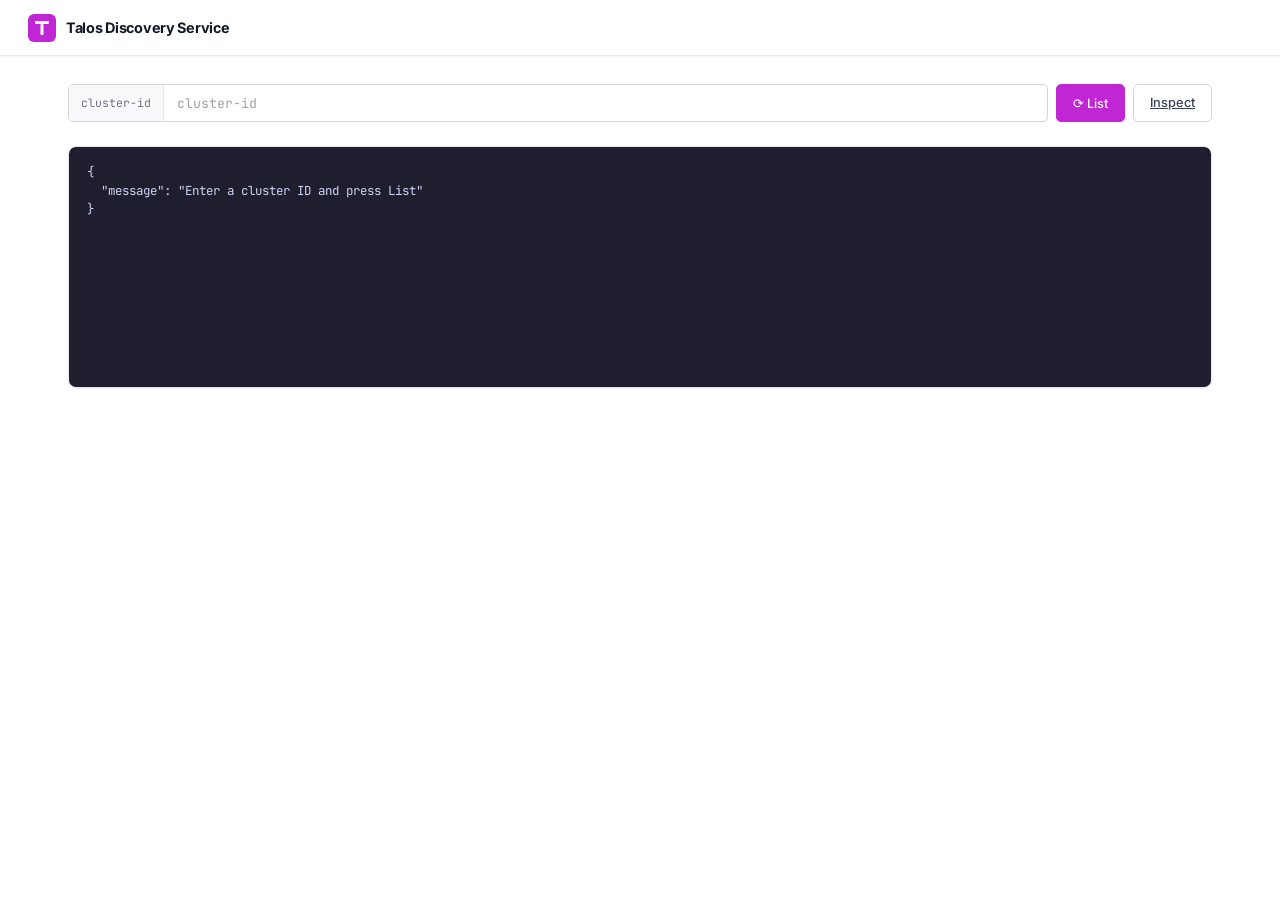
<file: internal/web/assets/index.html>
<!DOCTYPE html>
<html lang="en">
<head>
<meta charset="UTF-8">
<meta name="viewport" content="width=device-width, initial-scale=1.0">
<title>Talos Discovery Service</title>
<link rel="stylesheet" href="styles.css">
</head>
<body>

<header>
  <a class="logo" href="#">
    <div class="logo-icon">
      <svg viewBox="0 0 16 16" xmlns="http://www.w3.org/2000/svg">
        <rect x="1" y="1" width="14" height="3" rx="1"/>
        <rect x="6.5" y="4" width="3" height="11" rx="1"/>
      </svg>
    </div>
    <span class="logo-text">Talos Discovery Service</span>
  </a>
</header>

<main>
  <div class="toolbar">
    <div class="input-group">
      <label class="input-label" for="clusterInput">cluster-id</label>
      <input class="cluster-input" id="clusterInput" type="text" placeholder="cluster-id" />
    </div>
    <button class="btn primary" onclick="listAffiliates()">⟳ List</button>
    <a class="btn" href="/inspect.html">Inspect</a>
  </div>

  <div class="error-banner" id="errorMsg"></div>

  <div class="table-outer">
    <pre class="json-output" id="jsonOutput">{
  "message": "Enter a cluster ID and press List"
}</pre>
  </div>
</main>

<script>
function getClusterID() {
  return document.getElementById('clusterInput').value.trim();
}

function requireClusterID() {
  const inp = document.getElementById('clusterInput');
  const val = inp.value.trim();
  if (!val) {
    inp.classList.add('shake', 'empty');
    inp.focus();
    setTimeout(() => inp.classList.remove('shake'), 500);
    inp.addEventListener('input', () => inp.classList.remove('empty'), { once: true });
    return false;
  }
  return true;
}

function showError(msg) {
  const el = document.getElementById('errorMsg');
  el.textContent = msg;
  el.style.display = msg ? 'flex' : 'none';
}

async function listAffiliates() {
  if (!requireClusterID()) return;
  const id = getClusterID();
  showError('');
  try {
    const res = await fetch('/api/clusters/' + encodeURIComponent(id) + '/affiliates');
    if (!res.ok) {
      showError('Error: HTTP ' + res.status);
      return;
    }
    const data = await res.json();
    document.getElementById('jsonOutput').textContent = JSON.stringify(data, null, 2);
  } catch (e) {
    showError('Error: ' + e.message);
  }
}

document.getElementById('clusterInput').addEventListener('keydown', (e) => {
  if (e.key === 'Enter') {
    e.preventDefault();
    listAffiliates();
  }
});
</script>

</body>
</html>
</file>
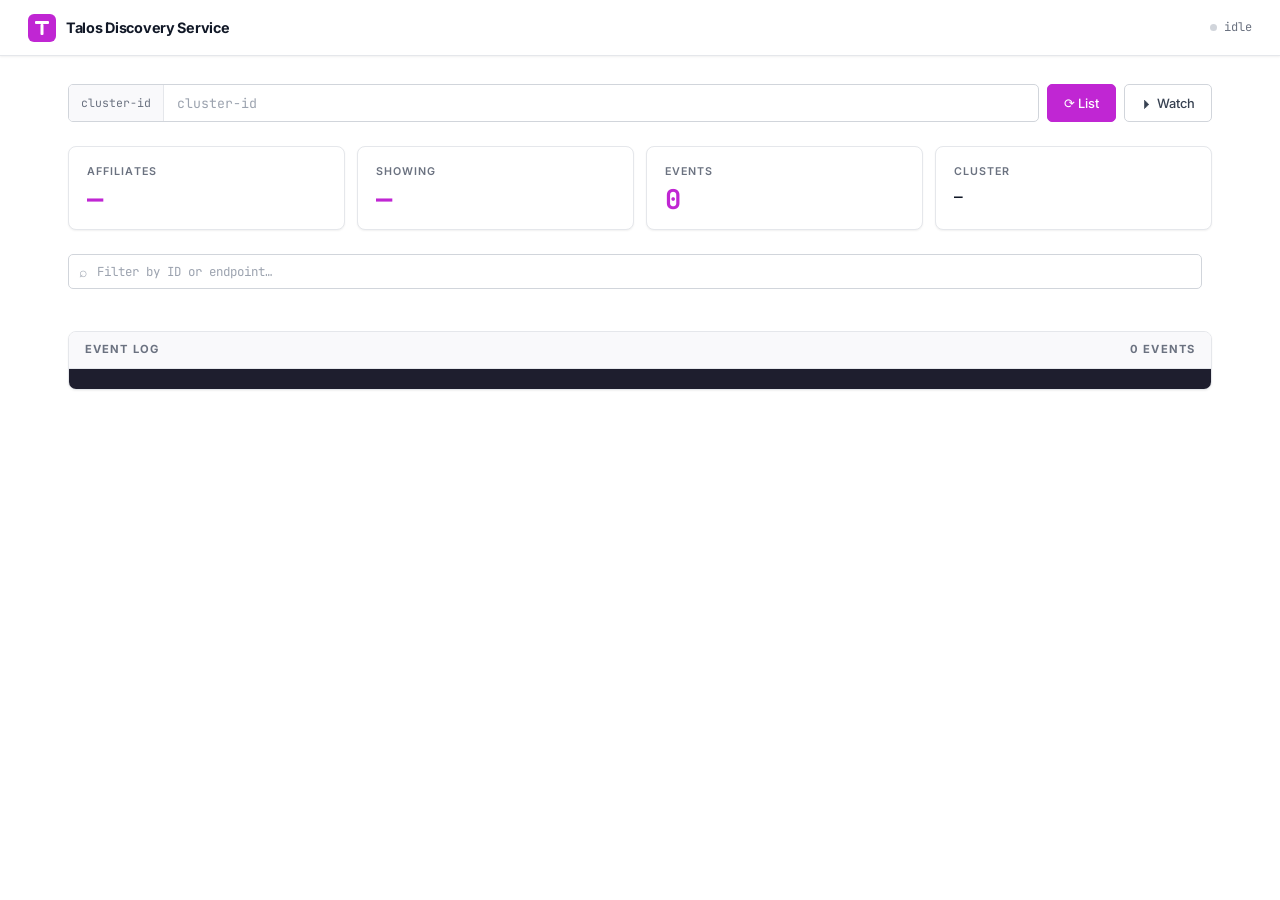
<file: internal/web/assets/inspect.html>
<!DOCTYPE html>
<html lang="en">
<head>
<meta charset="UTF-8">
<meta name="viewport" content="width=device-width, initial-scale=1.0">
<title>Talos Discovery Service</title>
<link rel="stylesheet" href="styles.css">
</head>
<body>

<header>
  <a class="logo" href="#">
    <div class="logo-icon">
      <svg viewBox="0 0 16 16" xmlns="http://www.w3.org/2000/svg">
        <rect x="1" y="1" width="14" height="3" rx="1"/>
        <rect x="6.5" y="4" width="3" height="11" rx="1"/>
      </svg>
    </div>
    <span class="logo-text">Talos Discovery Service</span>
  </a>
  <div class="header-right">
    <div class="status-badge">
      <div class="dot" id="liveDot"></div>
      <span id="liveLabel">idle</span>
    </div>
  </div>
</header>

<main>

  <div class="toolbar">
    <div class="input-group">
      <label class="input-label" for="clusterInput">cluster-id</label>
      <input class="cluster-input" id="clusterInput" type="text" placeholder="cluster-id" />
    </div>
    <button class="btn primary" onclick="listAffiliates()">⟳ List</button>
    <button class="btn" id="watchBtn" onclick="toggleWatch()">⏵ Watch</button>
  </div>

  <div class="error-banner" id="errorMsg"></div>

  <div class="stats-row">
    <div class="stat-card">
      <div class="stat-label">Affiliates</div>
      <div class="stat-value" id="statCount">—</div>
    </div>
    <div class="stat-card">
      <div class="stat-label">Showing</div>
      <div class="stat-value" id="statShowing">—</div>
    </div>
    <div class="stat-card">
      <div class="stat-label">Events</div>
      <div class="stat-value" id="statEvents">0</div>
    </div>
    <div class="stat-card">
      <div class="stat-label">Cluster</div>
      <div class="stat-value sm" id="statCluster">—</div>
    </div>
  </div>

  <div class="filter-bar">
    <div class="search-wrap">
      <label class="sr-only" for="searchInput">Filter affiliates</label>
      <span class="search-icon">⌕</span>
      <input class="search-input" id="searchInput" type="text"
             placeholder="Filter by ID or endpoint…" oninput="applyFilter()" />
    </div>
    <span class="filter-info" id="filterCount"></span>
  </div>

  <div id="tableWrap"></div>
  <div class="pagination" id="pagination"></div>

  <div class="log-panel">
    <div class="log-header">
      <span>Event Log</span>
      <span id="logCount">0 events</span>
    </div>
    <div class="log-body" id="logBody"></div>
  </div>

</main>

<script>
let eventSource  = null;
let affiliates   = {};
let eventCount   = 0;
let filteredList = [];
let page         = 0;
const PAGE_SIZE  = 50;

function getClusterID() {
  return document.getElementById('clusterInput').value.trim();
}

function requireClusterID() {
  const inp = document.getElementById('clusterInput');
  const val = inp.value.trim();
  if (!val) {
    inp.classList.add('shake', 'empty');
    inp.focus();
    setTimeout(() => inp.classList.remove('shake'), 500);
    inp.addEventListener('input', () => inp.classList.remove('empty'), { once: true });
    return false;
  }
  return true;
}

function escHTML(s) {
  return String(s).replace(/&/g,'&amp;').replace(/</g,'&lt;').replace(/>/g,'&gt;');
}

function log(msg) {
  const body = document.getElementById('logBody');
  const t = new Date().toLocaleTimeString();
  const div = document.createElement('div');
  div.className = 'log-entry';
  div.innerHTML = '<span class="log-ts">' + t + '</span><span class="log-ok">✓</span>' + escHTML(msg);
  body.prepend(div);
  while (body.children.length > 100) body.removeChild(body.lastChild);
  eventCount++;
  document.getElementById('statEvents').textContent = eventCount;
  document.getElementById('logCount').textContent = eventCount + ' events';
}

function showError(msg) {
  const el = document.getElementById('errorMsg');
  el.textContent = msg;
  el.style.display = msg ? 'flex' : 'none';
}

function applyFilter() {
  const q = document.getElementById('searchInput').value.toLowerCase();
  const all = Object.values(affiliates);
  filteredList = q ? all.filter(a =>
    a.id.toLowerCase().includes(q) ||
    (a.endpoints||[]).some(e => e.toLowerCase().includes(q))
  ) : all;
  page = 0;
  renderTable();
}

function renderTable() {
  const wrap = document.getElementById('tableWrap');
  const total = filteredList.length;
  const allTotal = Object.keys(affiliates).length;

  document.getElementById('statCount').textContent = allTotal;
  document.getElementById('statShowing').textContent = total;
  document.getElementById('filterCount').textContent = total !== allTotal ? `${total} / ${allTotal}` : '';

  if (total === 0) {
    wrap.innerHTML = '<div class="empty-state"><div class="empty-icon">◈</div>' +
      (allTotal === 0 ? 'Enter a cluster ID and click <strong>List</strong> or <strong>Watch</strong>' : 'No matches') + '</div>';
    document.getElementById('pagination').innerHTML = '';
    return;
  }

  const start = page * PAGE_SIZE;
  const slice = filteredList.slice(start, start + PAGE_SIZE);

  let rows = '';
  for (const a of slice) {
    const epTags = (a.endpoints && a.endpoints.length)
      ? a.endpoints.slice(0, 8).map(e => `<span class="ep-tag" title="${escHTML(e)}">${escHTML(e)}</span>`).join('') +
        (a.endpoints.length > 8 ? `<span class="ep-tag">+${a.endpoints.length - 8}</span>` : '')
      : '<span style="color:var(--muted2);font-size:.72rem;font-family:\'JetBrains Mono\',monospace">—</span>';

    rows += `<tr class="${a._deleted ? 'deleted' : ''}">
      <td><a class="id-link" title="${escHTML(a.id)}" href="#" onclick="openModal(this.dataset.id);return false;" data-id="${escHTML(a.id)}">${escHTML(a.id)}</a></td>
      <td><span class="badge ${a._deleted ? 'badge-deleted">DEL' : 'badge-online">● ON'}</span></td>
      <td><span class="data-cell" title="${escHTML(a.data||'')}">${escHTML(a.data||'—')}</span></td>
      <td><div class="ep-tags">${epTags}</div></td>
    </tr>`;
  }

  wrap.innerHTML = `<div class="table-outer"><table class="affiliate-table">
    <thead><tr>
      <th>Affiliate ID</th>
      <th>Status</th>
      <th>Data</th>
      <th>Endpoints</th>
    </tr></thead>
    <tbody>${rows}</tbody>
  </table></div>`;

  const totalPages = Math.ceil(total / PAGE_SIZE);
  if (totalPages <= 1) { document.getElementById('pagination').innerHTML = ''; return; }

  let pages = '';
  const p = page;
  const maxBtn = 7;
  let lo = Math.max(0, p - 3), hi = Math.min(totalPages - 1, lo + maxBtn - 1);
  if (hi - lo < maxBtn - 1) lo = Math.max(0, hi - maxBtn + 1);

  if (lo > 0) pages += `<button class="page-btn" onclick="goPage(0)">1</button><span style="padding:0 4px;color:var(--muted2)">…</span>`;
  for (let i = lo; i <= hi; i++) {
    pages += `<button class="page-btn${i===p?' active-page':''}" onclick="goPage(${i})">${i+1}</button>`;
  }
  if (hi < totalPages - 1) pages += `<span style="padding:0 4px;color:var(--muted2)">…</span><button class="page-btn" onclick="goPage(${totalPages-1})">${totalPages}</button>`;

  document.getElementById('pagination').innerHTML =
    `<span>${start+1}–${Math.min(start+PAGE_SIZE, total)} of ${total}</span>` +
    `<div class="page-btns">
      <button class="page-btn" onclick="goPage(${p-1})" ${p===0?'disabled':''}>‹ Prev</button>
      ${pages}
      <button class="page-btn" onclick="goPage(${p+1})" ${p===totalPages-1?'disabled':''}>Next ›</button>
    </div>`;
}

function goPage(n) {
  page = n;
  renderTable();
  document.getElementById('tableWrap').scrollIntoView({behavior:'smooth',block:'start'});
}

function applyUpdate(data) {
  // Handle both formats:
  // Batch:      { affiliates: [...], deleted: bool }
  // Single:     { affiliate: {...}, deleted: bool }
  // Flat array: [...]
  // Single obj with id: { id: "...", endpoints: [...], ... }

  let items = [];
  let deleted = false;

  if (Array.isArray(data)) {
    items = data;
  } else if (data.affiliates) {
    items = data.affiliates;
    deleted = data.deleted === true;
  } else if (data.affiliate) {
    items = [data.affiliate];
    deleted = data.deleted === true;
  } else if (data.id) {
    // the event payload IS the affiliate object directly
    items = [data];
    deleted = data.deleted === true;
  }

  if (items.length === 0) return;

  for (const a of items) {
    if (deleted || a.deleted === true) {
      a._deleted = true;
      affiliates[a.id] = a;
      log('Deleted: ' + a.id);
      setTimeout(() => { delete affiliates[a.id]; applyFilter(); }, 3000);
    } else {
      const isNew = !affiliates[a.id];
      affiliates[a.id] = a;
      log((isNew ? 'New: ' : 'Updated: ') + a.id);
    }
  }
  applyFilter();
}

async function listAffiliates() {
  stopWatch('Watch stopped: listing affiliates');
  if (!requireClusterID()) return;
  const id = getClusterID();
  document.getElementById('statCluster').textContent = id;
  showError('');
  try {
    const res = await fetch('/api/clusters/' + encodeURIComponent(id) + '/affiliates');
    if (!res.ok) {
      showError('Error: HTTP ' + res.status);
      log('List error: HTTP ' + res.status);
      return;
    }
    const data = await res.json();
    affiliates = {};
    for (const a of (data.affiliates || [])) affiliates[a.id] = a;
    applyFilter();
    log('Listed ' + Object.keys(affiliates).length + ' affiliates for ' + id);
  } catch (e) {
    showError('Error: ' + e.message);
    log('List error: ' + e.message);
  }
}

function setLive(live) {
  document.getElementById('liveDot').className = 'dot' + (live ? ' live' : '');
  document.getElementById('liveLabel').textContent = live ? 'live' : 'idle';
}

function toggleWatch() {
  if (eventSource) stopWatch(); else startWatch();
}

function startWatch() {
  if (!requireClusterID()) return;
  const id = getClusterID();
  document.getElementById('statCluster').textContent = id;
  showError('');

  const btn = document.getElementById('watchBtn');
  btn.textContent = '⏹ Stop';
  btn.classList.add('watch-active');

  eventSource = new EventSource('/api/clusters/' + encodeURIComponent(id) + '/watch');
  log('Connecting to cluster: ' + id);

  eventSource.onopen = () => {
    setLive(true);
    log('Watching cluster: ' + id);
  };

  // Handle named 'update' events
  eventSource.addEventListener('update', e => {
    try { applyUpdate(JSON.parse(e.data)); }
    catch (err) { log('Parse error: ' + err.message); }
  });

  // Also catch unnamed/default message events
  eventSource.onmessage = e => {
    try { applyUpdate(JSON.parse(e.data)); }
    catch (err) { log('Parse error: ' + err.message); }
  };

  eventSource.onerror = () => {
    if (eventSource && eventSource.readyState === EventSource.CLOSED) {
      log('Stream closed.');
      stopWatch();
    } else {
      setLive(false);
      log('Stream error — reconnecting...');
    }
  };
}

function stopWatch(message = 'Watch stopped') {
  if (eventSource) { eventSource.close(); eventSource = null; }
  setLive(false);
  document.getElementById('watchBtn').textContent = '⏵ Watch';
  document.getElementById('watchBtn').classList.remove('watch-active');
  log(message);
}

function openModal(id) {
  // id comes from data-id attribute which used escHTML — find the real affiliate
  const a = affiliates[id] || Object.values(affiliates).find(x => escHTML(x.id) === id);
  if (!a) return;

  const eps = (a.endpoints && a.endpoints.length)
    ? `<ul style="list-style:none;display:flex;flex-direction:column;gap:4px;width:100%">${
        a.endpoints.map(e => `<li><span class="modal-ep-tag" style="display:block;width:100%">${escHTML(e)}</span></li>`).join('')
      }</ul>`
    : '<span style="color:var(--muted2)">—</span>';

  const rows = [
    ['Status',    a._deleted
      ? '<span class="badge badge-deleted">DEL</span>'
      : '<span class="badge badge-online">● ONLINE</span>'],
    ['Data',      escHTML(a.data || '—')],
    ['Endpoints', eps],
  ];

  // any extra keys beyond the known ones
  const known = new Set(['id','data','endpoints','_deleted']);
  Object.entries(a).forEach(([k,v]) => {
    if (!known.has(k)) rows.push([escHTML(k), escHTML(JSON.stringify(v))]);
  });

  const gridRows = rows.map(([k,v]) =>
    `<div class="detail-key">${k}</div><div class="detail-val">${v}</div>`
  ).join('');

  document.getElementById('modalBody').innerHTML =
    `<div class="modal-id">${escHTML(id)}</div>
     <div class="detail-grid">${gridRows}</div>`;

  document.getElementById('modalBackdrop').classList.add('open');
  document.addEventListener('keydown', onModalKey);
}

function closeModal() {
  document.getElementById('modalBackdrop').classList.remove('open');
  document.removeEventListener('keydown', onModalKey);
}

function onModalKey(e) {
  if (e.key === 'Escape') closeModal();
}

document.getElementById('clusterInput').addEventListener('keydown', (e) => {
  if (e.key === 'Enter') {
    e.preventDefault();
    listAffiliates();
  }
});

document.getElementById('modalBackdrop').addEventListener('click', (e) => {
  if (e.target === e.currentTarget) {
    closeModal();
  }
});

</script>
<!-- ── Affiliate detail modal ── -->
<div class="modal-backdrop" id="modalBackdrop">
  <div class="modal" role="dialog" aria-modal="true" aria-labelledby="modalTitle">
    <div class="modal-header">
      <span class="modal-title" id="modalTitle">Affiliate Detail</span>
      <button class="modal-close" onclick="closeModal()" title="Close">✕</button>
    </div>
    <div class="modal-body" id="modalBody"></div>
  </div>
</div>

</body>
</file>
<file: internal/web/assets/styles.css>
@import url('https://fonts.googleapis.com/css2?family=Inter:wght@400;500;600;700&family=JetBrains+Mono:wght@400;500&display=swap');

  :root {
    --bg:           #ffffff;
    --bg-subtle:    #f9f9fb;
    --bg-muted:     #f3f4f6;
    --surface:      #ffffff;
    --border:       #e5e7eb;
    --border2:      #d1d5db;
    --accent:       #c026d3;
    --accent-light: #e879f9;
    --accent-dim:   rgba(192,38,211,.08);
    --accent-hover: #a21caf;
    --text:         #111827;
    --text2:        #374151;
    --muted:        #6b7280;
    --muted2:       #9ca3af;
    --online:       #059669;
    --online-dim:   rgba(5,150,105,.08);
    --deleted:      #dc2626;
    --deleted-dim:  rgba(220,38,38,.07);
    --code-bg:      #1e1e2e;
    --code-text:    #cdd6f4;
    --radius:       8px;
    --radius-sm:    5px;
    --shadow-sm:    0 1px 2px rgba(0,0,0,.06);
    --shadow:       0 1px 4px rgba(0,0,0,.08), 0 0 0 1px rgba(0,0,0,.04);
  }

  *, *::before, *::after { box-sizing: border-box; margin: 0; padding: 0; }

  .sr-only {
    position: absolute;
    width: 1px;
    height: 1px;
    padding: 0;
    margin: -1px;
    overflow: hidden;
    clip: rect(0, 0, 0, 0);
    white-space: nowrap;
    border: 0;
  }

  body {
    background: var(--bg);
    color: var(--text);
    font-family: 'Inter', sans-serif;
    font-size: 14px;
    min-height: 100vh;
    line-height: 1.6;
    -webkit-font-smoothing: antialiased;
  }

  /* ── Header ── */
  header {
    position: sticky; top: 0; z-index: 100;
    height: 56px;
    display: flex;
    align-items: center;
    justify-content: space-between;
    padding: 0 28px;
    background: var(--bg);
    border-bottom: 1px solid var(--border);
    box-shadow: var(--shadow-sm);
  }

  .logo {
    display: flex;
    align-items: center;
    gap: 10px;
    text-decoration: none;
  }

  .logo-icon {
    display: flex;
    align-items: center;
    justify-content: center;
    width: 28px; height: 28px;
    background: var(--accent);
    border-radius: 6px;
    flex-shrink: 0;
  }
  .logo-icon svg { width: 16px; height: 16px; fill: #fff; }

  .logo-text {
    font-weight: 700;
    font-size: .9rem;
    color: var(--text);
    letter-spacing: -.02em;
  }

  .header-right {
    display: flex;
    align-items: center;
    gap: 20px;
  }

  .version-badge {
    font-family: 'Inter', sans-serif;
    font-size: .78rem;
    font-weight: 500;
    color: var(--muted);
    background: var(--bg-muted);
    border: 1px solid var(--border);
    border-radius: 6px;
    padding: 3px 10px;
  }

  .status-badge {
    display: flex;
    align-items: center;
    gap: 7px;
    font-size: .75rem;
    color: var(--muted);
    font-family: 'JetBrains Mono', monospace;
  }

  .dot {
    width: 7px; height: 7px;
    border-radius: 50%;
    background: var(--border2);
    flex-shrink: 0;
    transition: background .3s;
  }
  .dot.live {
    background: var(--online);
    box-shadow: 0 0 0 3px rgba(5,150,105,.2);
    animation: pulse 2s infinite;
  }
  @keyframes pulse { 0%,100%{opacity:1} 50%{opacity:.4} }

  /* ── Layout ── */
  main {
    max-width: 1200px;
    margin: 0 auto;
    padding: 28px 28px 64px;
  }

  /* ── Toolbar ── */
  .toolbar {
    display: flex;
    align-items: center;
    gap: 8px;
    margin-bottom: 24px;
    flex-wrap: wrap;
  }

  .input-group {
    display: flex;
    align-items: stretch;
    flex: 1;
    min-width: 200px;
    background: var(--bg);
    border: 1px solid var(--border2);
    border-radius: var(--radius-sm);
    overflow: hidden;
    transition: border-color .2s, box-shadow .2s;
  }
  .input-group:focus-within {
    border-color: var(--accent);
    box-shadow: 0 0 0 3px var(--accent-dim);
  }

  .input-label {
    display: flex;
    align-items: center;
    padding: 0 12px;
    background: var(--bg-subtle);
    border-right: 1px solid var(--border);
    font-family: 'JetBrains Mono', monospace;
    font-size: .72rem;
    color: var(--muted);
    white-space: nowrap;
    flex-shrink: 0;
  }

  .cluster-input {
    flex: 1;
    background: transparent;
    border: none;
    padding: 9px 13px;
    color: var(--text);
    font-family: 'JetBrains Mono', monospace;
    font-size: .83rem;
    outline: none;
  }
  .cluster-input::placeholder { color: var(--muted2); }
  .cluster-input.empty { border-color: var(--deleted) !important; box-shadow: 0 0 0 3px var(--deleted-dim) !important; }
  @keyframes shake {
    0%,100% { transform: translateX(0); }
    20%      { transform: translateX(-5px); }
    40%      { transform: translateX(5px); }
    60%      { transform: translateX(-4px); }
    80%      { transform: translateX(4px); }
  }
  .cluster-input.shake { animation: shake .4s ease; }

  .btn {
    display: inline-flex;
    align-items: center;
    gap: 6px;
    height: 38px;
    padding: 0 16px;
    background: var(--bg);
    border: 1px solid var(--border2);
    border-radius: var(--radius-sm);
    color: var(--text2);
    font-family: 'Inter', sans-serif;
    font-size: .8rem;
    font-weight: 500;
    cursor: pointer;
    transition: all .15s;
    white-space: nowrap;
  }
  .btn:hover { border-color: var(--accent); color: var(--accent); background: var(--accent-dim); }
  .btn.primary { background: var(--accent); border-color: var(--accent); color: #fff; }
  .btn.primary:hover { background: var(--accent-hover); border-color: var(--accent-hover); }
  .btn.watch-active { background: var(--accent-dim); border-color: var(--accent); color: var(--accent); }

  /* ── Stats ── */
  .stats-row {
    display: grid;
    grid-template-columns: repeat(auto-fit, minmax(140px, 1fr));
    gap: 12px;
    margin-bottom: 24px;
  }

  .stat-card {
    background: var(--bg);
    border: 1px solid var(--border);
    border-radius: var(--radius);
    padding: 16px 18px;
    box-shadow: var(--shadow-sm);
    transition: border-color .15s;
  }
  .stat-card:hover { border-color: var(--accent-light); }

  .stat-label {
    font-size: .67rem;
    font-weight: 600;
    text-transform: uppercase;
    letter-spacing: .1em;
    color: var(--muted);
    margin-bottom: 6px;
  }

  .stat-value {
    font-family: 'JetBrains Mono', monospace;
    font-size: 1.7rem;
    font-weight: 700;
    color: var(--accent);
    line-height: 1;
  }
  .stat-value.sm {
    font-size: .9rem;
    padding-top: 4px;
    color: var(--text);
    font-weight: 600;
    overflow: hidden;
    text-overflow: ellipsis;
    white-space: nowrap;
  }

  /* ── Filter bar ── */
  .filter-bar {
    display: flex;
    align-items: center;
    gap: 10px;
    margin-bottom: 14px;
    flex-wrap: wrap;
  }

  .search-wrap {
    display: flex;
    align-items: center;
    flex: 1;
    min-width: 160px;
    background: var(--bg);
    border: 1px solid var(--border2);
    border-radius: var(--radius-sm);
    overflow: hidden;
    transition: border-color .2s, box-shadow .2s;
  }
  .search-wrap:focus-within {
    border-color: var(--accent);
    box-shadow: 0 0 0 3px var(--accent-dim);
  }

  .search-icon { padding: 0 10px; color: var(--muted2); font-size: .9rem; flex-shrink: 0; }

  .search-input {
    flex: 1;
    background: transparent;
    border: none;
    padding: 8px 10px 8px 0;
    color: var(--text);
    font-family: 'JetBrains Mono', monospace;
    font-size: .78rem;
    outline: none;
  }
  .search-input::placeholder { color: var(--muted2); }

  .filter-info {
    font-size: .75rem;
    color: var(--muted);
    font-family: 'JetBrains Mono', monospace;
    white-space: nowrap;
  }

  /* ── Error banner ── */
  .error-banner {
    display: none;
    align-items: center;
    gap: 8px;
    background: var(--deleted-dim);
    border: 1px solid rgba(220,38,38,.2);
    border-radius: var(--radius-sm);
    padding: 10px 14px;
    font-size: .8rem;
    color: var(--deleted);
    margin-bottom: 16px;
    font-family: 'JetBrains Mono', monospace;
  }

  /* ── Table ── */
  .table-outer {
    background: var(--bg);
    border: 1px solid var(--border);
    border-radius: var(--radius);
    overflow: hidden;
    box-shadow: var(--shadow-sm);
  }

  .json-output {
    margin: 0;
    padding: 16px 18px;
    min-height: 240px;
    max-height: 70vh;
    overflow: auto;
    background: var(--code-bg);
    color: var(--code-text);
    font-family: 'JetBrains Mono', monospace;
    font-size: .78rem;
    line-height: 1.5;
    scrollbar-width: thin;
  }

  .affiliate-table {
    width: 100%;
    border-collapse: collapse;
    font-size: .82rem;
  }

  .affiliate-table thead {
    background: var(--bg-subtle);
    border-bottom: 1px solid var(--border);
  }

  .affiliate-table th {
    padding: 10px 14px;
    text-align: left;
    font-size: .67rem;
    font-weight: 700;
    text-transform: uppercase;
    letter-spacing: .09em;
    color: var(--muted);
    white-space: nowrap;
  }
  .affiliate-table th:first-child { padding-left: 20px; }

  .affiliate-table td {
    padding: 9px 14px;
    border-bottom: 1px solid var(--border);
    vertical-align: middle;
  }
  .affiliate-table td:first-child { padding-left: 20px; }
  .affiliate-table tr:last-child td { border-bottom: none; }

  .affiliate-table tbody tr { transition: background .1s; animation: rowIn .18s ease; }
  @keyframes rowIn { from{opacity:0;transform:translateY(2px)} to{opacity:1;transform:none} }

  .affiliate-table tbody tr:hover   { background: var(--bg-subtle); }
  .affiliate-table tbody tr.deleted { opacity: .45; }

  .id-cell {
    font-family: 'JetBrains Mono', monospace;
    font-size: .78rem;
    color: var(--accent);
    font-weight: 500;
    max-width: 220px;
    overflow: hidden;
    text-overflow: ellipsis;
    white-space: nowrap;
    display: block;
  }

  .data-cell {
    font-family: 'JetBrains Mono', monospace;
    font-size: .75rem;
    color: var(--muted);
    max-width: 200px;
    overflow: hidden;
    text-overflow: ellipsis;
    white-space: nowrap;
    display: block;
  }

  .ep-tags { display: flex; flex-wrap: wrap; gap: 4px; max-width: 360px; }

  .ep-tag {
    display: inline-block;
    font-family: 'JetBrains Mono', monospace;
    font-size: .68rem;
    padding: 2px 8px;
    background: var(--bg-muted);
    border: 1px solid var(--border);
    border-radius: 4px;
    color: var(--text2);
    white-space: nowrap;
    max-width: 200px;
    overflow: hidden;
    text-overflow: ellipsis;
    transition: border-color .1s, color .1s;
  }
  .ep-tag:hover { border-color: var(--accent-light); color: var(--accent); }

  .badge {
    display: inline-flex;
    align-items: center;
    gap: 5px;
    font-family: 'JetBrains Mono', monospace;
    font-size: .65rem;
    font-weight: 600;
    padding: 2px 8px;
    border-radius: 4px;
    text-transform: uppercase;
    letter-spacing: .06em;
  }
  .badge-online  { background: var(--online-dim);  color: var(--online);  border: 1px solid rgba(5,150,105,.2); }
  .badge-deleted { background: var(--deleted-dim); color: var(--deleted); border: 1px solid rgba(220,38,38,.2); }

  /* ── Empty state ── */
  .empty-state {
    background: var(--bg-subtle);
    border: 1px solid var(--border);
    border-radius: var(--radius);
    padding: 60px 20px;
    text-align: center;
    color: var(--muted);
    font-size: .88rem;
  }
  .empty-icon { font-size: 2.2rem; margin-bottom: 14px; color: var(--muted2); }
  .empty-state strong { color: var(--text2); }

  /* ── Pagination ── */
  .pagination {
    display: flex;
    align-items: center;
    justify-content: space-between;
    margin-top: 14px;
    font-family: 'JetBrains Mono', monospace;
    font-size: .73rem;
    color: var(--muted);
    flex-wrap: wrap;
    gap: 8px;
  }

  .page-btns { display: flex; gap: 3px; flex-wrap: wrap; }

  .page-btn {
    background: var(--bg);
    border: 1px solid var(--border);
    color: var(--muted);
    border-radius: 5px;
    padding: 4px 11px;
    cursor: pointer;
    font-family: 'JetBrains Mono', monospace;
    font-size: .73rem;
    transition: all .12s;
  }
  .page-btn:hover:not(:disabled) { border-color: var(--accent); color: var(--accent); background: var(--accent-dim); }
  .page-btn.active-page { background: var(--accent); border-color: var(--accent); color: #fff; font-weight: 600; }
  .page-btn:disabled { opacity: .35; cursor: default; }

  /* ── Event log ── */
  .log-panel {
    margin-top: 28px;
    border: 1px solid var(--border);
    border-radius: var(--radius);
    overflow: hidden;
    box-shadow: var(--shadow-sm);
  }

  .log-header {
    display: flex;
    align-items: center;
    justify-content: space-between;
    padding: 9px 16px;
    background: var(--bg-subtle);
    border-bottom: 1px solid var(--border);
    font-size: .7rem;
    font-weight: 700;
    text-transform: uppercase;
    letter-spacing: .1em;
    color: var(--muted);
  }

  .log-body {
    background: var(--code-bg);
    max-height: 150px;
    overflow-y: auto;
    padding: 10px 16px;
    font-family: 'JetBrains Mono', monospace;
    font-size: .73rem;
    color: var(--code-text);
    display: flex;
    flex-direction: column-reverse;
    scrollbar-width: thin;
    scrollbar-color: #444 transparent;
  }

  .log-entry {
    padding: 2px 0;
    border-bottom: 1px solid rgba(255,255,255,.04);
    line-height: 1.55;
  }

  .log-ts  { color: var(--accent-light); margin-right: 10px; }
  .log-ok  { color: #a6e3a1; margin-right: 6px; }
  .log-err { color: #f38ba8; margin-right: 6px; }

  /* ── Affiliate detail modal ── */
  .modal-backdrop {
    display: none;
    position: fixed; inset: 0; z-index: 200;
    background: rgba(0,0,0,.35);
    backdrop-filter: blur(2px);
    align-items: center;
    justify-content: center;
    padding: 20px;
  }
  .modal-backdrop.open { display: flex; }

  .modal {
    background: var(--bg);
    border: 1px solid var(--border);
    border-radius: var(--radius);
    box-shadow: 0 20px 60px rgba(0,0,0,.2);
    width: 100%;
    max-width: 640px;
    max-height: 85vh;
    display: flex;
    flex-direction: column;
    animation: modalIn .18s ease;
  }
  @keyframes modalIn { from{opacity:0;transform:translateY(8px)} to{opacity:1;transform:none} }

  .modal-header {
    display: flex;
    align-items: center;
    justify-content: space-between;
    padding: 16px 20px;
    border-bottom: 1px solid var(--border);
    flex-shrink: 0;
  }

  .modal-title {
    font-size: .8rem;
    font-weight: 700;
    text-transform: uppercase;
    letter-spacing: .08em;
    color: var(--muted);
  }

  .modal-close {
    background: none;
    border: none;
    cursor: pointer;
    color: var(--muted);
    font-size: 1.2rem;
    line-height: 1;
    padding: 2px 6px;
    border-radius: 4px;
    transition: background .12s, color .12s;
  }
  .modal-close:hover { background: var(--bg-muted); color: var(--text); }

  .modal-body {
    overflow-y: auto;
    padding: 20px;
    flex: 1;
    scrollbar-width: thin;
  }

  /* Full ID hero */
  .modal-id {
    font-family: 'JetBrains Mono', monospace;
    font-size: .88rem;
    font-weight: 600;
    color: var(--accent);
    word-break: break-all;
    background: var(--accent-dim);
    border: 1px solid rgba(192,38,211,.15);
    border-radius: var(--radius-sm);
    padding: 12px 14px;
    margin-bottom: 20px;
    line-height: 1.5;
  }

  /* Key-value rows */
  .detail-grid {
    display: grid;
    grid-template-columns: 140px 1fr;
    gap: 0;
    border: 1px solid var(--border);
    border-radius: var(--radius-sm);
    overflow: hidden;
    margin-bottom: 20px;
  }

  .detail-key {
    padding: 9px 14px;
    background: var(--bg-subtle);
    border-bottom: 1px solid var(--border);
    font-size: .7rem;
    font-weight: 700;
    text-transform: uppercase;
    letter-spacing: .08em;
    color: var(--muted);
    display: flex;
    align-items: flex-start;
  }
  .detail-key:last-of-type { border-bottom: none; }

  .detail-val {
    padding: 9px 14px;
    background: var(--bg);
    border-bottom: 1px solid var(--border);
    font-family: 'JetBrains Mono', monospace;
    font-size: .78rem;
    color: var(--text2);
    word-break: break-all;
    display: flex;
    align-items: flex-start;
    flex-wrap: wrap;
    gap: 4px;
  }
  .detail-val:last-of-type { border-bottom: none; }

  /* Endpoint list inside modal */
  .modal-ep-tag {
    display: inline-block;
    font-family: 'JetBrains Mono', monospace;
    font-size: .72rem;
    padding: 3px 9px;
    background: var(--bg-muted);
    border: 1px solid var(--border);
    border-radius: 4px;
    color: var(--text2);
  }

  /* ID link in table */
  .id-link {
    font-family: 'JetBrains Mono', monospace;
    font-size: .78rem;
    color: var(--accent);
    font-weight: 500;
    max-width: 220px;
    overflow: hidden;
    text-overflow: ellipsis;
    white-space: nowrap;
    display: block;
    text-decoration: none;
    cursor: pointer;
    transition: color .12s;
  }
  .id-link:hover { color: var(--accent-hover); text-decoration: underline; text-decoration-style: dotted; }
</file>
